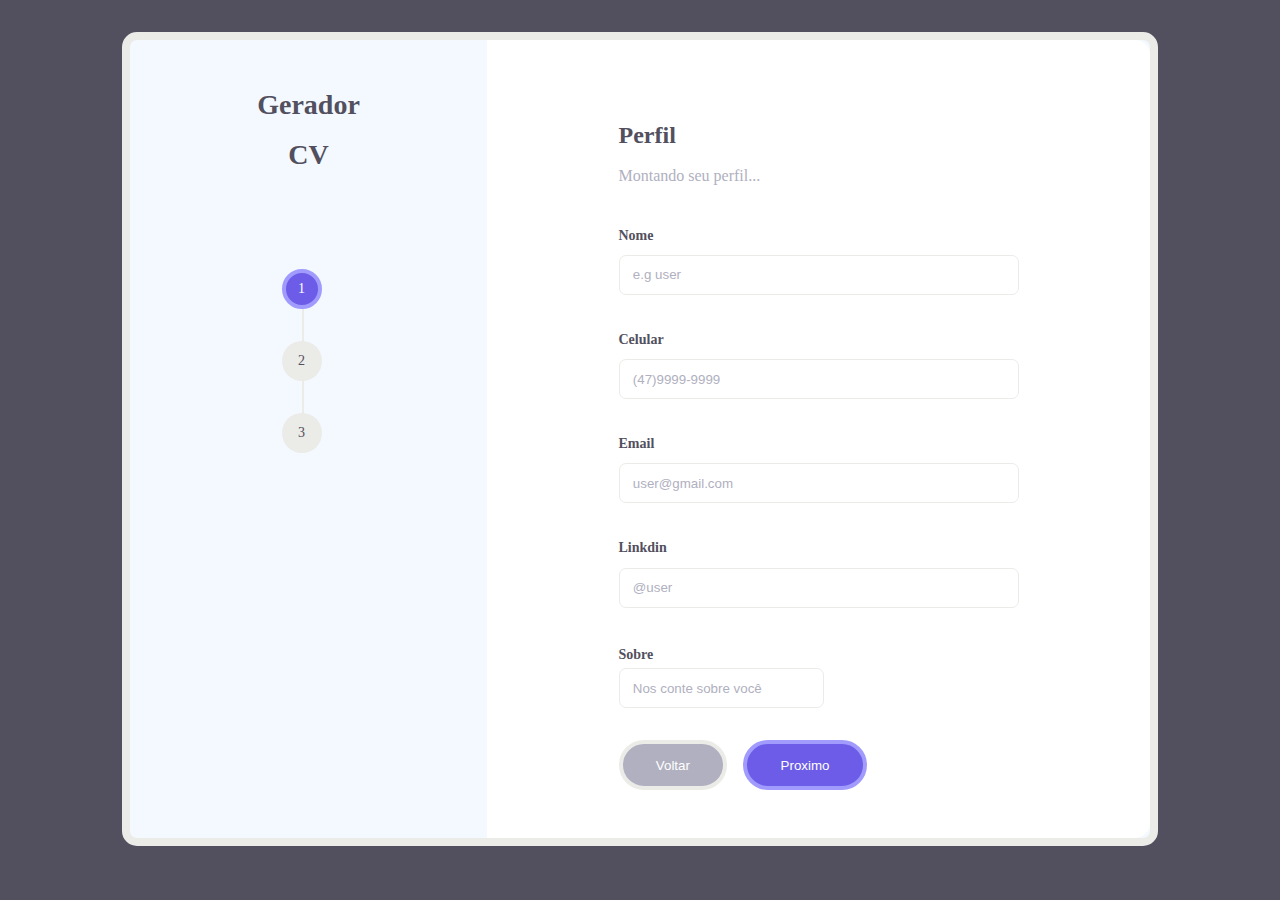
<file: index.html>
<!DOCTYPE html>
<html lang="pt-br">
  <head>
    <meta charset="UTF-8" />
    <meta name="viewport" content="width=device-width, initial-scale=1.0" />
    <title>CV - Gerador</title>

    <link rel="stylesheet" href="css/style.css" />
  </head>
  <body>
    <div class="site" id="page">
      <div class="container">
        <div class="form-box">
          <div class="progress">
            <div class="logo">
              <a href=""
                >Gerador <br />
                CV</a
              >
            </div>
            <ul class="progress-steps">
              <li class="step active">
                <span>1</span>
                <p></p>
              </li>
              <li class="step">
                <span>2</span>
                <p></p>
              </li>
              <li class="step">
                <span>3</span>
                <p></p>
              </li>
            </ul>
          </div>
          <form action="generator-pdf.php" method="post">
            <div class="form-one form-step active">
              <div class="bg-svg"></div>
              <h2>Perfil</h2>
              <p>Montando seu perfil...</p>
              <div>
                <label for="">Nome</label>
                <input
                  type="text"
                  placeholder="e.g user"
                  name="name"
                  id="name"
                  required
                />
              </div>
              <div>
                <label for="">Celular</label>
                <input
                  type="tel"
                  placeholder="(47)9999-9999"
                  name="phone"
                  id="phone"
                  required
                />
              </div>
              <div>
                <label for="">Email</label>
                <input
                  type="email"
                  placeholder="user@gmail.com"
                  name="email"
                  id="email"
                  required
                />
              </div>

              <div>
                <label for="">Linkdin</label>
                <input
                  type="text"
                  placeholder="@user"
                  name="linkdin"
                  id="linkdin"
                  required
                />
              </div>

              <label for="">Sobre<br /></label>
              <input
                type="text"
                name="about-desc"
                id="about-desc"
                placeholder="Nos conte sobre você"
              />
            </div>

            <div class="form-two form-step">
              <div class="bg-svg"></div>
              <h2>Educação</h2>
              <p>Nos conte sobre sua formação mais recente</p>
              <div>
                <label for="">Nome do curso</label>
                <input
                  type="text"
                  placeholder="curso, graduação..."
                  id="education-course"
                  name="education-course"
                  required
                />
              </div>

              <div>
                <label for="">Nome da Escola</label>
                <input
                  type="text"
                  placeholder="Harvad"
                  id="education-name"
                  name="education-name"
                  required
                />
              </div>

              <div>
                <label for="">Periodo</label>
                <input
                  type="text"
                  placeholder="2020 - 2024"
                  name="education-year"
                  id="education-year"
                  required
                />
              </div>
            </div>

            <div class="form-three form-step">
              <div class="bg-svg"></div>
              <h2>Experiência</h2>
              <p>
                Nos conte sobre sua experiencia mais recente<br />
                no mercado de trabalho
              </p>
              <div>
                <label for="">Nome Empresa</label>
                <input
                  type="text"
                  name="experience-name"
                  id="experience-name"
                  placeholder="Empresa"
                  required
                />
              </div>

              <div>
                <label for="">Cargo</label>
                <input
                  type="text"
                  name="experience-function"
                  id="experience-function"
                  placeholder="Qual era seu cargo?"
                  required
                />
              </div>

              <div>
                <label for="">Descrisao</label>
                <input
                  type="text"
                  name="experience-desc"
                  id="experience-desc"
                  placeholder="O que você fazia por lá?"
                  required
                />
              </div>

              <label for="">Anos atuando<br /></label>
              <input
                type="number"
                name="experience-year"
                id="experience-year"
                placeholder="Quantos anos você atuou?"
              />
            </div>

            <div class="btn-group">
              <button type="button" class="btn-prev" id="btn-prev" disabled>
                Voltar
              </button>
              <button type="button" class="btn-next" id="btn-next">
                Proximo
              </button>
              <button type="submit" class="btn-submit" disabled>Enviar</button>
            </div>
          </form>
        </div>
      </div>
    </div>

    <script src="js/main.js"></script>
  </body>
</html>
</file>
<file: css/style.css>
/* ============ GERAL ============ */

:root {
    --main-color: #6c5ce7;
    --secondary-color: #a29bfe;
    --lighter-color: #ebebe7;
    --light-color: #b0b0c0;
    --dark-color: #52505e;
    --font-smaller: 14px;
    --font-bigger: 20px;
}

* {
    margin: 0;
    padding: 0;
    box-sizing: border-box;
}


html {
    scroll-behavior: smooth;
}

body {
    font-size: 16px;
    font-weight: 400;
    line-height: 1.8;
    color: var(--dark-color);
    background: var(--dark-color);
}

a {
    text-decoration: none;
    color: inherit;
}

ul {
    list-style: none;
}

h1, h2, h3 {
    font-weight: 700;
    line-height: 1.25;
    margin: 0 0 0.5em;
}

img {
    max-width: 100%;
    vertical-align: middle;
}


/* ============ form ============ */

.container {
    max-width: 1100px;
    margin: 0 auto;
    padding: 0 2em;
}

.form-box {
    display: flex;
    flex-direction: column;
    margin-top: 2em;
    border: 8px solid var(--lighter-color);
    border-radius: 15px;
    background-color: #f4f9ff;
}



/* ============ pogress ============ */

.form-box .progress {
    position: relative;
    padding: 1em;
}

.logo {
    font-size: 1.75em;
    font-weight: 800;
    color: var(--dark-color);
    padding: 40px 48px;
    text-align: center;
}

/* ============ step ============ */

.progress ul.progress-steps {
    display: flex;
    flex-direction: row;
    align-items: center;
    justify-content: center;
    gap: 2em;
}

.progress ul.progress-steps li {
    position: relative;
    display: flex;
    align-items: flex-start;
    margin-bottom: 2em;
}

.progress ul.progress-steps li > span {
    position: relative;
    width: 40px;
    height: 40px;
    font-size: var(--font-smaller);
    display: flex;
    align-items: center;
    justify-content: center;
    margin-right: 1em;
    border-radius: 50%;
    background-color: var(--lighter-color);
    z-index: 1;
}

.progress ul.progress-steps li.active > span  {
    color: white;
    background-color: var(--main-color);
    border: 4px solid var(--secondary-color);
}

.progress ul.progress-steps li p span {
    font-size: var(--font-smaller);
    color: var(--light-color);
    display: none;
}

.progress ul li p {
    position: absolute;
    top: -2em;
    font-size: 12px;
}


/* ============ form ============ */

.form-box form {
    width: 100%;
    padding: 3em;
    background-color: white;
    border-radius: 30px 30px 15px 15px;
}

form > div {
    max-width: 400px;
    margin: 0 auto;
}

form > div p {
    color: var(--light-color);
    margin-bottom: 2em;
}

form > div  > div {
    display: flex;
    flex-direction: column;
    margin-bottom: 2em;
}

input {
    height: 40px;
    padding: 0 1em;
    border-radius: 7px;
    outline-color: var(--secondary-color);
    border: 1px solid var(--lighter-color);
    background: transparent;
}

form label {
    font-size: var(--font-smaller);
    margin-bottom: 0.5em;
    font-weight: 600;
}

form > div:not(.btn-group) {
    display: none;
    animation: fadeIn .6s cubic-bezier(0.075, 0.82, 0.165, 1) both;
}

@keyframes fadeIn {
    0% {
        opacity: 0;
        transform: translateY(10%);
    }
    100% {
        opacity: 1;
        transform: translateY(0%);
    }

}

form > div.active {
    display: block;
}

/* ============ button ============ */

.form-three, .form-two {
    display: none;
}

.btn-group {
    display: flex;
    flex-wrap: wrap;
    gap: 1em;
    margin-top: 2em;
}

.btn-group [class*="btn-"] {
    background-color: var(--main-color);
    color: white;
    padding: 1em 2.5em;
    border: 4px solid var(--secondary-color);
    border-radius: 30px;
    cursor: pointer;
    transition: .3s ease-out;
}

.btn-group [class*="btn-"]:disabled {
    background-color: var(--light-color);
    border-color: var(--lighter-color);
    cursor: text;
} 

.btn-group [class*="btn-"]:hover:not(:disabled) {
    opacity: .8;
} 


.btn-group .btn-submit,
.form-three.active ~ .btn-group .btn-next {
    display: none;
}

.form-three.active ~ .btn-group .btn-submit {
    display: block;
}

::placeholder {
    color: var(--light-color);
}


@media screen and (min-width: 768px) {

    .form-box {
        flex-direction: row;
    }

    .form-box .progress {
        flex: 1 0 35%;
        min-width: 300px;
        padding: 3em;
    }

    .logo {
        margin: -48px -48px 48px;
    }

    .progress ul.progress-steps {
        flex-direction: column;
        gap: 0;
    }

    .progress ul.progress-steps li:not(:last-child)::before {
        content: '';
        position: absolute;
        left: 20px;
        top: 30px;
        width: 2px;
        height: 65px;
        background-color: var(--lighter-color);
    }

    .form-box form {
        padding: 3em;
        border-radius: 0 15px 15px 0;
    }

    .progress ul li p {
        position: relative;
        top: auto;
        font-size: inherit;
    }

    .progress ul.progress-steps li p span {
        display: block;
    }

}
</file>
